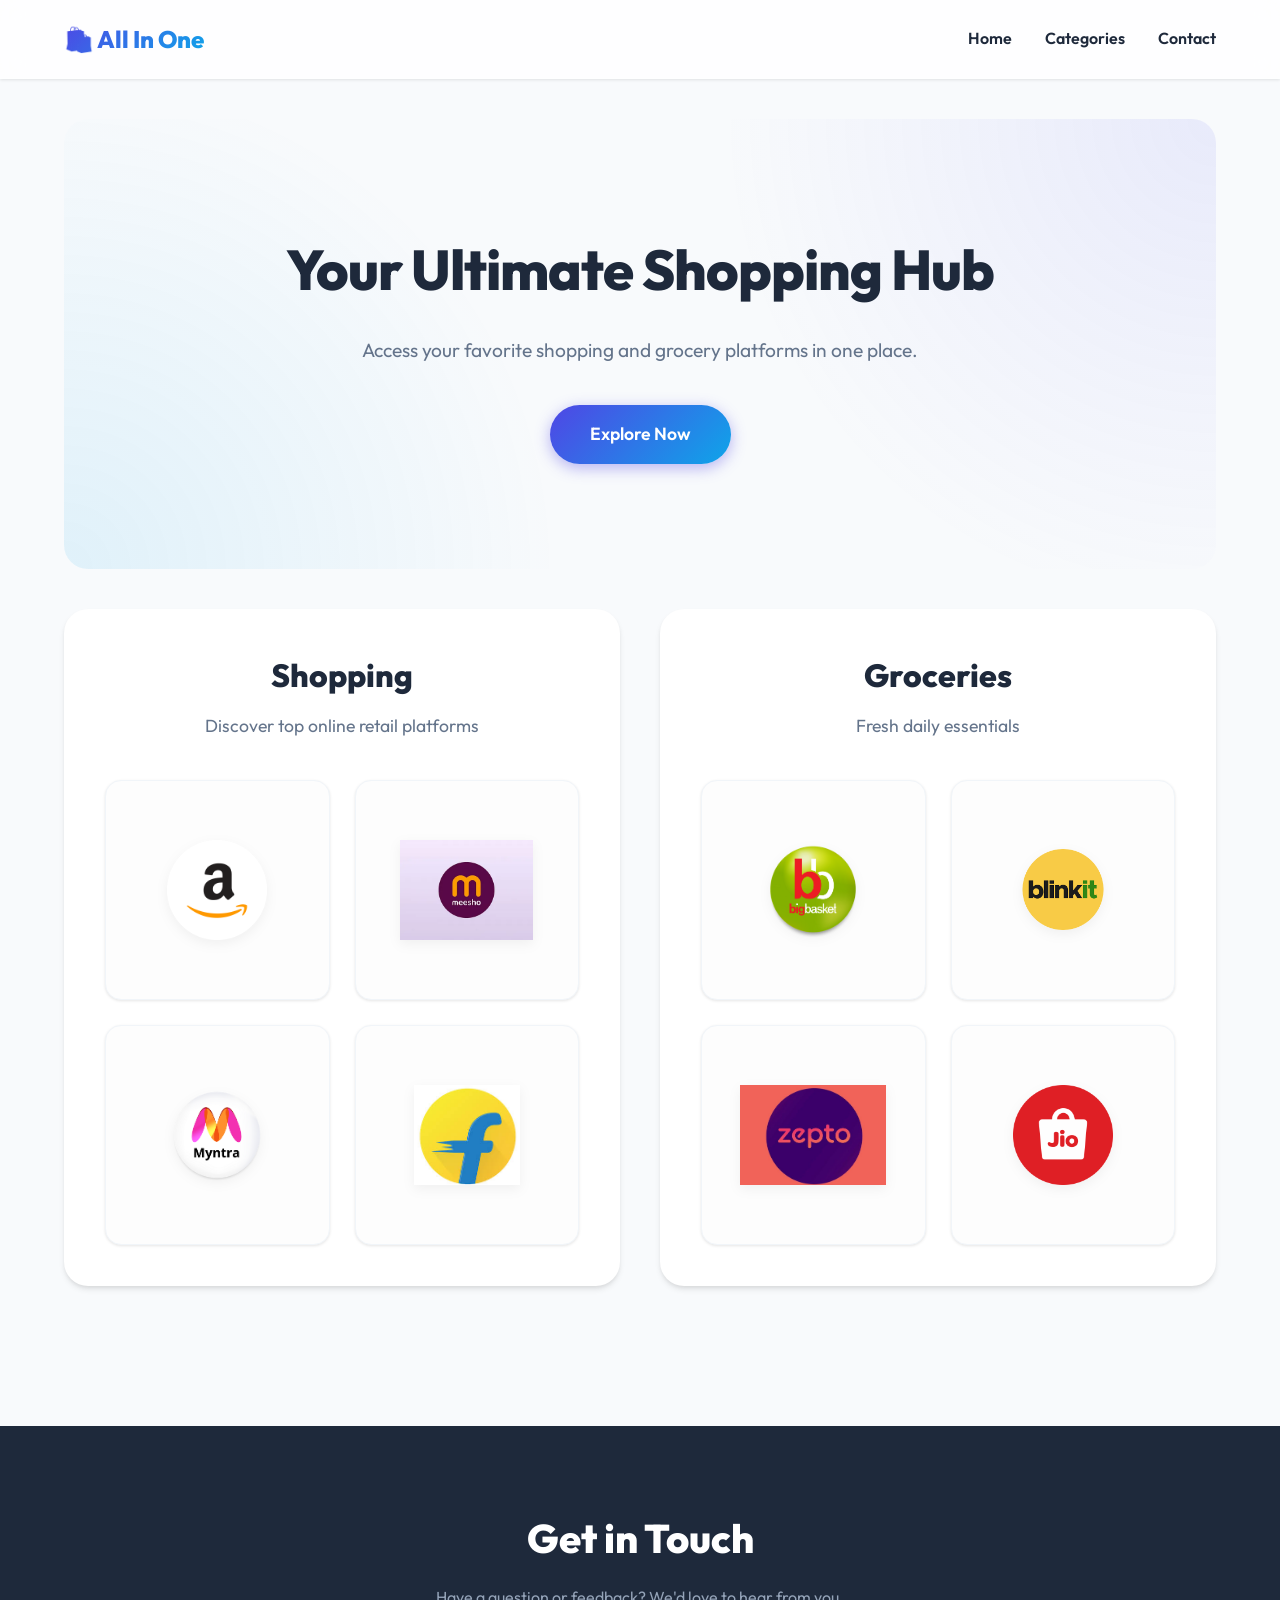
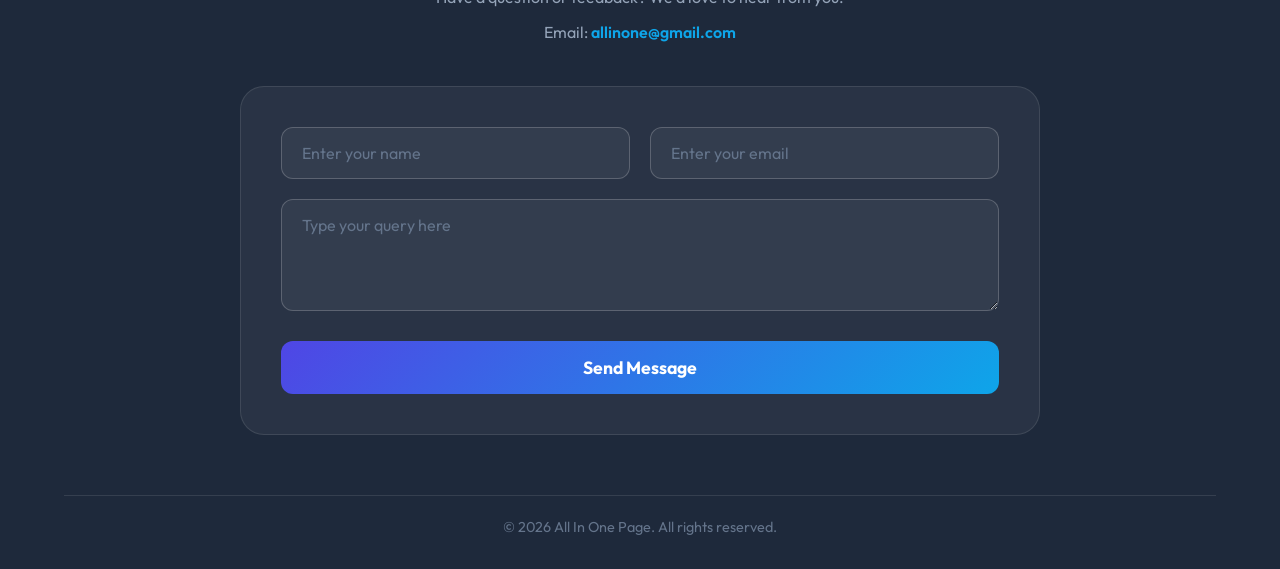
<file: index.html>
<!DOCTYPE html>
<html lang="en">

<head>
    <meta charset="UTF-8">
    <meta name="viewport" content="width=device-width, initial-scale=1.0">
    <title>All in One Page</title>
    <link rel="preconnect" href="https://fonts.googleapis.com">
    <link rel="preconnect" href="https://fonts.gstatic.com" crossorigin>
    <link href="https://fonts.googleapis.com/css2?family=Outfit:wght@300;400;600;800&display=swap" rel="stylesheet">
    <link rel="stylesheet" href="style.css">
</head>

<body>

    <header class="navbar">
        <div class="logo">
            <h3>🛍️ All In One</h3>
        </div>
        <nav>
            <a href="#home">Home</a>
            <a href="#categories">Categories</a>
            <a href="#query">Contact</a>
        </nav>
    </header>

    <main class="container">
        <section id="home" class="hero">
            <div class="hero-content">
                <h2>Your Ultimate Shopping Hub</h2>
                <p>Access your favorite shopping and grocery platforms in one place.</p>
                <a href="#categories" class="cta-button">Explore Now</a>
            </div>
        </section>

        <section id="categories">
            <!-- SHOPPING -->
            <div class="category-section shopping">
                <div class="section-header">
                    <h2>Shopping</h2>
                    <p>Discover top online retail platforms</p>
                </div>
                <div class="cards">
                    <div class="card">
                        <div class="img-wrapper">
                            <img src="amazon.webp" alt="Amazon">
                        </div>
                        <div class="overlay">
                            <h3>Amazon</h3>
                            <p>Shop everything online</p>
                            <a href="https://www.amazon.in" target="_blank" rel="noopener noreferrer">Visit</a>
                        </div>
                    </div>
                    <div class="card">
                        <div class="img-wrapper">
                            <img src="meesho.webp" alt="Meesho">
                        </div>
                        <div class="overlay">
                            <h3>Meesho</h3>
                            <p>Affordable shopping</p>
                            <a href="https://www.meesho.com" target="_blank" rel="noopener noreferrer">Visit</a>
                        </div>
                    </div>
                    <div class="card">
                        <div class="img-wrapper">
                            <img src="myntra.webp" alt="Myntra">
                        </div>
                        <div class="overlay">
                            <h3>Myntra</h3>
                            <p>Fashion & lifestyle</p>
                            <a href="https://www.myntra.com" target="_blank" rel="noopener noreferrer">Visit</a>
                        </div>
                    </div>
                    <div class="card">
                        <div class="img-wrapper">
                            <img src="flipcart.jpg" alt="Flipkart">
                        </div>
                        <div class="overlay">
                            <h3>Flipkart</h3>
                            <p>Best deals online</p>
                            <a href="https://www.flipkart.com" target="_blank" rel="noopener noreferrer">Visit</a>
                        </div>
                    </div>
                </div>
            </div>

            <!-- GROCERIES -->
            <div class="category-section groceries">
                <div class="section-header">
                    <h2>Groceries</h2>
                    <p>Fresh daily essentials</p>
                </div>
                <div class="cards">
                    <div class="card">
                        <div class="img-wrapper">
                            <img src="bigbasket.webp" alt="BigBasket">
                        </div>
                        <div class="overlay">
                            <h3>BigBasket</h3>
                            <p>Fresh groceries delivery</p>
                            <a href="https://www.bigbasket.com" target="_blank" rel="noopener noreferrer">Visit</a>
                        </div>
                    </div>
                    <div class="card">
                        <div class="img-wrapper">
                            <img src="blinkit.png" alt="Blinkit">
                        </div>
                        <div class="overlay">
                            <h3>Blinkit</h3>
                            <p>10-minute delivery</p>
                            <a href="https://www.blinkit.com" target="_blank" rel="noopener noreferrer">Visit</a>
                        </div>
                    </div>
                    <div class="card">
                        <div class="img-wrapper">
                            <img src="zepto.jpg" alt="Zepto">
                        </div>
                        <div class="overlay">
                            <h3>Zepto</h3>
                            <p>Fast grocery delivery</p>
                            <a href="https://www.zepto.com" target="_blank" rel="noopener noreferrer">Visit</a>
                        </div>
                    </div>
                    <div class="card">
                        <div class="img-wrapper">
                            <img src="jiomart.webp" alt="JioMart">
                        </div>
                        <div class="overlay">
                            <h3>JioMart</h3>
                            <p>Affordable groceries</p>
                            <a href="https://www.jiomart.com" target="_blank" rel="noopener noreferrer">Visit</a>
                        </div>
                    </div>
                </div>
            </div>
        </section>
    </main>

    <footer id="query">
        <div class="footer-content">
            <h2>Get in Touch</h2>
            <p>Have a question or feedback? We'd love to hear from you.</p>
            <p class="email">Email: <a href="mailto:allinone@gmail.com">allinone@gmail.com</a></p>
            <form class="contact-form" action="#" method="POST">
                <div class="input-group">
                    <input type="text" placeholder="Enter your name" required>
                    <input type="email" placeholder="Enter your email" required>
                </div>
                <textarea placeholder="Type your query here" rows="4" required></textarea>
                <button type="submit" class="submit-btn">Send Message</button>
            </form>
        </div>
        <div class="footer-bottom">
            <p>&copy; 2026 All In One Page. All rights reserved.</p>
        </div>
    </footer>

    <script src="script.js"></script>
</body>

</html>
</file>
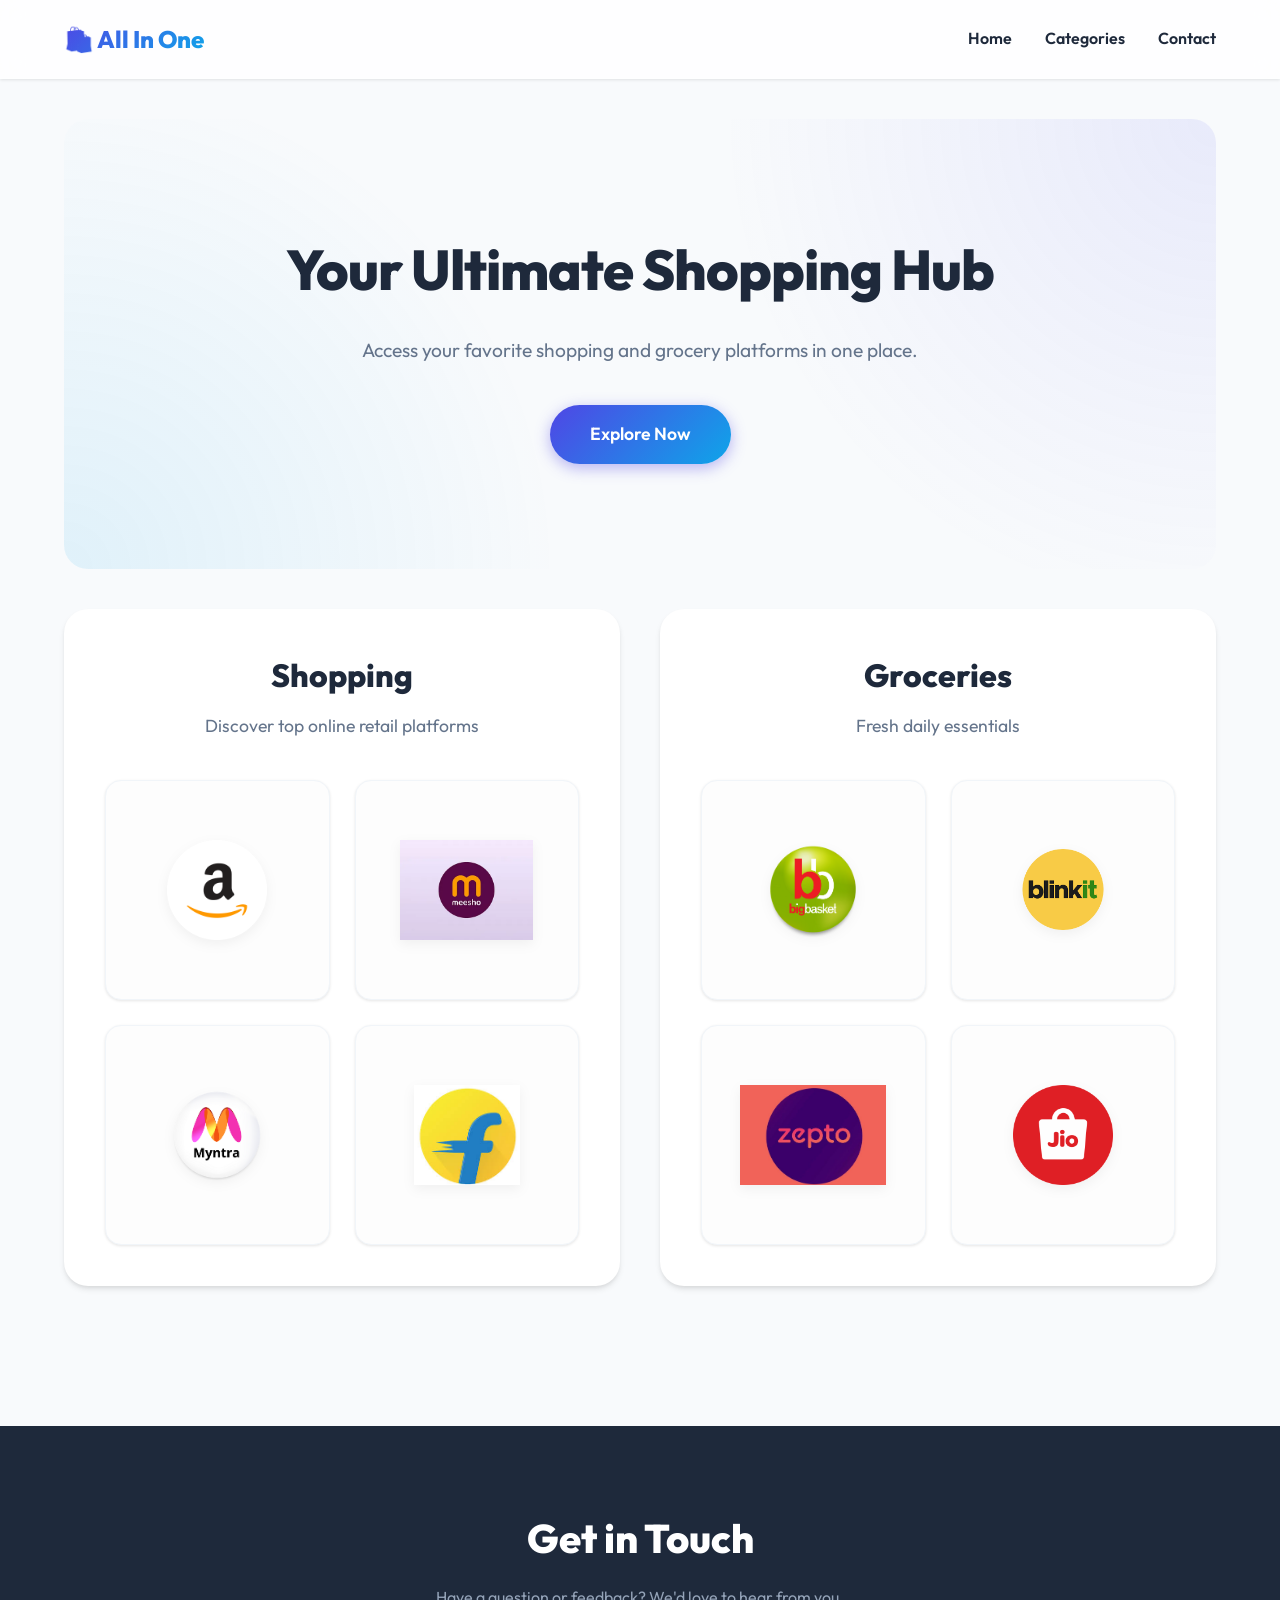
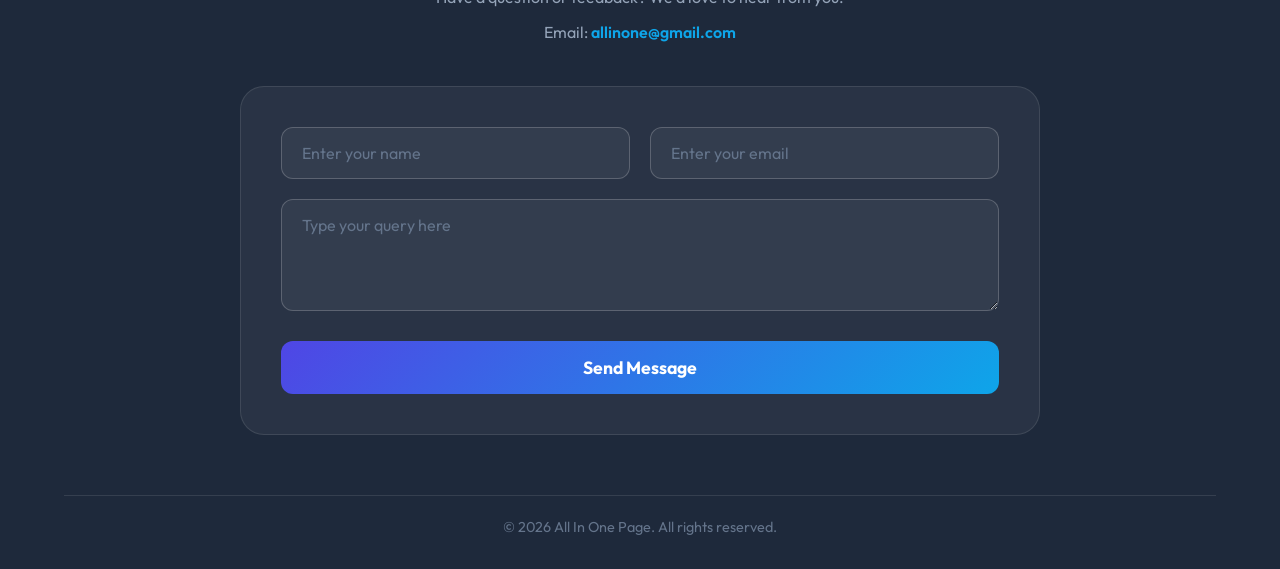
<file: Task1/task1.html>
<!DOCTYPE html>
<html lang="en">
<head>
    <meta charset="UTF-8">
    <meta name="viewport" content="width=device-width, initial-scale=1.0">
    <title>All in One Page</title>
    <link rel="preconnect" href="https://fonts.googleapis.com">
    <link rel="preconnect" href="https://fonts.gstatic.com" crossorigin>
    <link href="https://fonts.googleapis.com/css2?family=Outfit:wght@300;400;600;800&display=swap" rel="stylesheet">
    <link rel="stylesheet" href="task1.css">
</head>

<body>

<header class="navbar">
    <div class="logo">
        <h3>🛍️ All In One</h3>
    </div>
    <nav>
        <a href="#home">Home</a>
        <a href="#categories">Categories</a>
        <a href="#query">Contact</a>
    </nav>
</header>

<main class="container">
    <section id="home" class="hero">
        <div class="hero-content">
            <h2>Your Ultimate Shopping Hub</h2>
            <p>Access your favorite shopping and grocery platforms in one place.</p>
            <a href="#categories" class="cta-button">Explore Now</a>
        </div>
    </section>

    <section id="categories">
        <!-- SHOPPING -->
        <div class="category-section shopping">
            <div class="section-header">
                <h2>Shopping</h2>
                <p>Discover top online retail platforms</p>
            </div>
            <div class="cards">
                <div class="card">
                    <div class="img-wrapper">
                        <img src="amazon.webp" alt="Amazon">
                    </div>
                    <div class="overlay">
                        <h3>Amazon</h3>
                        <p>Shop everything online</p>
                        <a href="https://www.amazon.in" target="_blank" rel="noopener noreferrer">Visit</a>
                    </div>
                </div>
                <div class="card">
                    <div class="img-wrapper">
                        <img src="meesho.webp" alt="Meesho">
                    </div>
                    <div class="overlay">
                        <h3>Meesho</h3>
                        <p>Affordable shopping</p>
                        <a href="https://www.meesho.com" target="_blank" rel="noopener noreferrer">Visit</a>
                    </div>
                </div>
                <div class="card">
                    <div class="img-wrapper">
                        <img src="myntra.webp" alt="Myntra">
                    </div>
                    <div class="overlay">
                        <h3>Myntra</h3>
                        <p>Fashion & lifestyle</p>
                        <a href="https://www.myntra.com" target="_blank" rel="noopener noreferrer">Visit</a>
                    </div>
                </div>
                <div class="card">
                    <div class="img-wrapper">
                        <img src="flipcart.jpg" alt="Flipkart">
                    </div>
                    <div class="overlay">
                        <h3>Flipkart</h3>
                        <p>Best deals online</p>
                        <a href="https://www.flipkart.com" target="_blank" rel="noopener noreferrer">Visit</a>
                    </div>
                </div>
            </div>
        </div>

        <!-- GROCERIES -->
        <div class="category-section groceries">
            <div class="section-header">
                <h2>Groceries</h2>
                <p>Fresh daily essentials</p>
            </div>
            <div class="cards">
                <div class="card">
                    <div class="img-wrapper">
                        <img src="bigbasket.webp" alt="BigBasket">
                    </div>
                    <div class="overlay">
                        <h3>BigBasket</h3>
                        <p>Fresh groceries delivery</p>
                        <a href="https://www.bigbasket.com" target="_blank" rel="noopener noreferrer">Visit</a>
                    </div>
                </div>
                <div class="card">
                    <div class="img-wrapper">
                        <img src="blinkit.png" alt="Blinkit">
                    </div>
                    <div class="overlay">
                        <h3>Blinkit</h3>
                        <p>10-minute delivery</p>
                        <a href="https://www.blinkit.com" target="_blank" rel="noopener noreferrer">Visit</a>
                    </div>
                </div>
                <div class="card">
                    <div class="img-wrapper">
                        <img src="zepto.jpg" alt="Zepto">
                    </div>
                    <div class="overlay">
                        <h3>Zepto</h3>
                        <p>Fast grocery delivery</p>
                        <a href="https://www.zepto.com" target="_blank" rel="noopener noreferrer">Visit</a>
                    </div>
                </div>
                <div class="card">
                    <div class="img-wrapper">
                        <img src="jiomart.webp" alt="JioMart">
                    </div>
                    <div class="overlay">
                        <h3>JioMart</h3>
                        <p>Affordable groceries</p>
                        <a href="https://www.jiomart.com" target="_blank" rel="noopener noreferrer">Visit</a>
                    </div>
                </div>
            </div>
        </div>
    </section>
</main>

<footer id="query">
    <div class="footer-content">
        <h2>Get in Touch</h2>
        <p>Have a question or feedback? We'd love to hear from you.</p>
        <p class="email">Email: <a href="mailto:allinone@gmail.com">allinone@gmail.com</a></p>
        <form class="contact-form" action="#" method="POST" onsubmit="event.preventDefault(); alert('Successfully sent!'); this.reset();">
            <div class="input-group">
                <input type="text" placeholder="Enter your name" required>
                <input type="email" placeholder="Enter your email" required>
            </div>
            <textarea placeholder="Type your query here" rows="4" required></textarea>
            <button type="submit" class="submit-btn">Send Message</button>
        </form>
    </div>
    <div class="footer-bottom">
        <p>&copy; 2026 All In One Page. All rights reserved.</p>
    </div>
</footer>

</body>
</html>
</file>
<file: style.css>
:root {
    --primary-color: #4f46e5;
    --primary-light: #818cf8;
    --secondary-color: #0ea5e9;
    --dark-text: #1e293b;
    --light-text: #64748b;
    --bg-color: #f8fafc;
    --card-bg: #ffffff;
    --shadow-sm: 0 1px 3px rgba(0,0,0,0.1);
    --shadow-md: 0 4px 6px -1px rgba(0,0,0,0.1), 0 2px 4px -1px rgba(0,0,0,0.06);
    --shadow-lg: 0 10px 15px -3px rgba(0,0,0,0.1), 0 4px 6px -2px rgba(0,0,0,0.05);
    --shadow-hover: 0 20px 25px -5px rgba(0,0,0,0.1), 0 10px 10px -5px rgba(0,0,0,0.04);
    --border-radius-lg: 24px;
    --border-radius-md: 16px;
    --transition: all 0.3s cubic-bezier(0.4, 0, 0.2, 1);
}

* {
    padding: 0;
    margin: 0;
    box-sizing: border-box;
    font-family: 'Outfit', system-ui, -apple-system, sans-serif;
    scroll-behavior: smooth;
}

body {
    background-color: var(--bg-color);
    color: var(--dark-text);
    line-height: 1.6;
    animation: fadeIn 0.8s ease-out;
}

@keyframes fadeIn {
    from { opacity: 0; transform: translateY(10px); }
    to { opacity: 1; transform: translateY(0); }
}

/* NAVBAR */
.navbar {
    display: flex;
    justify-content: space-between;
    align-items: center;
    padding: 20px 5%;
    background: rgba(255, 255, 255, 0.8);
    backdrop-filter: blur(12px);
    -webkit-backdrop-filter: blur(12px);
    border-bottom: 1px solid rgba(255, 255, 255, 0.3);
    position: sticky;
    top: 0;
    z-index: 1000;
    box-shadow: var(--shadow-sm);
}

.logo h3 {
    font-size: 1.5rem;
    font-weight: 800;
    background: linear-gradient(135deg, var(--primary-color), var(--secondary-color));
    -webkit-background-clip: text;
    background-clip: text;
    -webkit-text-fill-color: transparent;
}

nav a {
    margin-left: 30px;
    color: var(--dark-text);
    text-decoration: none;
    font-weight: 600;
    font-size: 1rem;
    position: relative;
    transition: var(--transition);
}

nav a::after {
    content: "";
    position: absolute;
    width: 0%;
    height: 3px;
    background: linear-gradient(90deg, var(--primary-color), var(--secondary-color));
    left: 0;
    bottom: -6px;
    border-radius: 2px;
    transition: var(--transition);
}

nav a:hover {
    color: var(--primary-color);
}

nav a:hover::after {
    width: 100%;
}

/* CONTAINER */
.container {
    padding: 0 5%;
    max-width: 1400px;
    margin: 0 auto;
}

/* HERO SECTION */
.hero {
    min-height: 50vh;
    display: flex;
    align-items: center;
    justify-content: center;
    text-align: center;
    padding: 80px 20px;
    background: radial-gradient(circle at top right, rgba(99, 102, 241, 0.1), transparent 40%),
                radial-gradient(circle at bottom left, rgba(14, 165, 233, 0.1), transparent 40%);
    border-radius: var(--border-radius-lg);
    margin: 40px 0;
}

.hero-content h2 {
    font-size: 3.5rem;
    font-weight: 800;
    margin-bottom: 20px;
    color: var(--dark-text);
    letter-spacing: -1px;
}

.hero-content p {
    font-size: 1.2rem;
    color: var(--light-text);
    margin-bottom: 40px;
    max-width: 600px;
    margin-left: auto;
    margin-right: auto;
}

.cta-button {
    display: inline-block;
    padding: 15px 40px;
    background: linear-gradient(135deg, var(--primary-color), var(--secondary-color));
    color: white;
    text-decoration: none;
    border-radius: 30px;
    font-weight: 600;
    font-size: 1.1rem;
    box-shadow: 0 4px 15px rgba(79, 70, 229, 0.4);
    transition: var(--transition);
}

.cta-button:hover {
    transform: translateY(-3px);
    box-shadow: 0 8px 25px rgba(79, 70, 229, 0.5);
}

/* CATEGORIES */
#categories {
    display: flex;
    flex-direction: column;
    gap: 60px;
    padding-bottom: 80px;
}

@media (min-width: 1024px) {
    #categories {
        flex-direction: row;
        gap: 40px;
    }
}

.category-section {
    flex: 1;
    background: var(--card-bg);
    border-radius: var(--border-radius-lg);
    padding: 40px;
    box-shadow: var(--shadow-md);
    border: 1px solid rgba(255,255,255,0.5);
    transition: var(--transition);
}

.category-section:hover {
    box-shadow: var(--shadow-hover);
}

.section-header {
    text-align: center;
    margin-bottom: 40px;
}

.section-header h2 {
    font-size: 2rem;
    font-weight: 800;
    color: var(--dark-text);
    margin-bottom: 10px;
}

.section-header p {
    color: var(--light-text);
    font-size: 1.1rem;
}

/* GRID */
.cards {
    display: grid;
    grid-template-columns: repeat(auto-fit, minmax(200px, 1fr));
    gap: 25px;
}

/* CARD */
.card {
    position: relative;
    background: #fdfdfd;
    height: 220px;
    border-radius: var(--border-radius-md);
    display: flex;
    flex-direction: column;
    justify-content: center;
    align-items: center;
    box-shadow: var(--shadow-sm);
    overflow: hidden;
    transition: var(--transition);
    border: 1px solid #f1f5f9;
}

.img-wrapper {
    width: 100%;
    height: 100%;
    display: flex;
    align-items: center;
    justify-content: center;
    padding: 30px;
}

.card img {
    max-width: 100%;
    max-height: 100px;
    object-fit: contain;
    transition: var(--transition);
    filter: drop-shadow(0 4px 6px rgba(0,0,0,0.05));
}

.card:hover {
    transform: translateY(-8px);
    box-shadow: var(--shadow-lg);
}

.card:hover img {
    transform: scale(1.1) translateY(-10px);
}

/* OVERLAY */
.overlay {
    position: absolute;
    bottom: 0;
    left: 0;
    width: 100%;
    height: 100%;
    background: rgba(15, 23, 42, 0.9);
    backdrop-filter: blur(4px);
    -webkit-backdrop-filter: blur(4px);
    color: white;
    display: flex;
    flex-direction: column;
    justify-content: center;
    align-items: center;
    padding: 20px;
    text-align: center;
    opacity: 0;
    transform: translateY(20px);
    transition: all 0.4s cubic-bezier(0.4, 0, 0.2, 1);
}

.card:hover .overlay {
    opacity: 1;
    transform: translateY(0);
}

.overlay h3 {
    font-size: 1.4rem;
    margin-bottom: 8px;
    font-weight: 700;
}

.overlay p {
    font-size: 0.9rem;
    color: #cbd5e1;
    margin-bottom: 15px;
}

.overlay a {
    color: white;
    background: var(--primary-color);
    padding: 8px 24px;
    border-radius: 20px;
    text-decoration: none;
    font-weight: 600;
    font-size: 0.9rem;
    transition: var(--transition);
}

.overlay a:hover {
    background: var(--primary-light);
    transform: scale(1.05);
}

/* FOOTER */
#query {
    background: var(--dark-text);
    color: white;
    padding: 80px 5% 30px;
    margin-top: 60px;
}

.footer-content {
    max-width: 800px;
    margin: 0 auto;
    text-align: center;
}

.footer-content h2 {
    font-size: 2.5rem;
    font-weight: 800;
    margin-bottom: 15px;
}

.footer-content p {
    color: #94a3b8;
    margin-bottom: 10px;
}

.footer-content .email {
    margin-bottom: 40px;
}

.footer-content .email a {
    color: var(--secondary-color);
    text-decoration: none;
    font-weight: 600;
}

/* FORM */
.contact-form {
    display: flex;
    flex-direction: column;
    gap: 20px;
    background: rgba(255, 255, 255, 0.05);
    padding: 40px;
    border-radius: var(--border-radius-lg);
    border: 1px solid rgba(255, 255, 255, 0.1);
}

.input-group {
    display: flex;
    gap: 20px;
}

.input-group input {
    flex: 1;
}

.contact-form input,
.contact-form textarea {
    padding: 15px 20px;
    border-radius: 12px;
    border: 1px solid rgba(255, 255, 255, 0.2);
    background: rgba(255, 255, 255, 0.05);
    color: white;
    font-size: 1rem;
    outline: none;
    transition: var(--transition);
}

.contact-form input::placeholder,
.contact-form textarea::placeholder {
    color: #64748b;
}

.contact-form input:focus,
.contact-form textarea:focus {
    border-color: var(--secondary-color);
    background: rgba(255, 255, 255, 0.1);
}

.submit-btn {
    padding: 15px;
    border: none;
    border-radius: 12px;
    background: linear-gradient(135deg, var(--primary-color), var(--secondary-color));
    color: white;
    font-weight: 700;
    font-size: 1.1rem;
    cursor: pointer;
    transition: var(--transition);
    margin-top: 10px;
}

.submit-btn:hover {
    transform: translateY(-2px);
    box-shadow: 0 4px 15px rgba(14, 165, 233, 0.4);
}

.footer-bottom {
    margin-top: 60px;
    text-align: center;
    padding-top: 20px;
    border-top: 1px solid rgba(255, 255, 255, 0.1);
    color: #64748b;
    font-size: 0.9rem;
}

/* RESPONSIVE */
@media (max-width: 768px) {
    .input-group {
        flex-direction: column;
    }
    
    .hero-content h2 {
        font-size: 2.5rem;
    }
    
    .cards {
        grid-template-columns: repeat(auto-fit, minmax(150px, 1fr));
    }
}

/* JS Dynamic Classes */
.hidden {
    opacity: 0;
    transform: translateY(30px);
    transition: all 0.6s cubic-bezier(0.4, 0, 0.2, 1);
}

.show {
    opacity: 1;
    transform: translateY(0);
}

.navbar.scrolled {
    background: rgba(255, 255, 255, 0.95);
    box-shadow: 0 4px 20px rgba(0, 0, 0, 0.08);
    padding: 15px 5%;
}
</file>
<file: Task1/task1.css>
:root {
    --primary-color: #4f46e5;
    --primary-light: #818cf8;
    --secondary-color: #0ea5e9;
    --dark-text: #1e293b;
    --light-text: #64748b;
    --bg-color: #f8fafc;
    --card-bg: #ffffff;
    --shadow-sm: 0 1px 3px rgba(0,0,0,0.1);
    --shadow-md: 0 4px 6px -1px rgba(0,0,0,0.1), 0 2px 4px -1px rgba(0,0,0,0.06);
    --shadow-lg: 0 10px 15px -3px rgba(0,0,0,0.1), 0 4px 6px -2px rgba(0,0,0,0.05);
    --shadow-hover: 0 20px 25px -5px rgba(0,0,0,0.1), 0 10px 10px -5px rgba(0,0,0,0.04);
    --border-radius-lg: 24px;
    --border-radius-md: 16px;
    --transition: all 0.3s cubic-bezier(0.4, 0, 0.2, 1);
}

* {
    padding: 0;
    margin: 0;
    box-sizing: border-box;
    font-family: 'Outfit', system-ui, -apple-system, sans-serif;
    scroll-behavior: smooth;
}

body {
    background-color: var(--bg-color);
    color: var(--dark-text);
    line-height: 1.6;
    animation: fadeIn 0.8s ease-out;
}

@keyframes fadeIn {
    from { opacity: 0; transform: translateY(10px); }
    to { opacity: 1; transform: translateY(0); }
}

/* NAVBAR */
.navbar {
    display: flex;
    justify-content: space-between;
    align-items: center;
    padding: 20px 5%;
    background: rgba(255, 255, 255, 0.8);
    backdrop-filter: blur(12px);
    -webkit-backdrop-filter: blur(12px);
    border-bottom: 1px solid rgba(255, 255, 255, 0.3);
    position: sticky;
    top: 0;
    z-index: 1000;
    box-shadow: var(--shadow-sm);
}

.logo h3 {
    font-size: 1.5rem;
    font-weight: 800;
    background: linear-gradient(135deg, var(--primary-color), var(--secondary-color));
    -webkit-background-clip: text;
    background-clip: text;
    -webkit-text-fill-color: transparent;
}

nav a {
    margin-left: 30px;
    color: var(--dark-text);
    text-decoration: none;
    font-weight: 600;
    font-size: 1rem;
    position: relative;
    transition: var(--transition);
}

nav a::after {
    content: "";
    position: absolute;
    width: 0%;
    height: 3px;
    background: linear-gradient(90deg, var(--primary-color), var(--secondary-color));
    left: 0;
    bottom: -6px;
    border-radius: 2px;
    transition: var(--transition);
}

nav a:hover {
    color: var(--primary-color);
}

nav a:hover::after {
    width: 100%;
}

/* CONTAINER */
.container {
    padding: 0 5%;
    max-width: 1400px;
    margin: 0 auto;
}

/* HERO SECTION */
.hero {
    min-height: 50vh;
    display: flex;
    align-items: center;
    justify-content: center;
    text-align: center;
    padding: 80px 20px;
    background: radial-gradient(circle at top right, rgba(99, 102, 241, 0.1), transparent 40%),
                radial-gradient(circle at bottom left, rgba(14, 165, 233, 0.1), transparent 40%);
    border-radius: var(--border-radius-lg);
    margin: 40px 0;
}

.hero-content h2 {
    font-size: 3.5rem;
    font-weight: 800;
    margin-bottom: 20px;
    color: var(--dark-text);
    letter-spacing: -1px;
}

.hero-content p {
    font-size: 1.2rem;
    color: var(--light-text);
    margin-bottom: 40px;
    max-width: 600px;
    margin-left: auto;
    margin-right: auto;
}

.cta-button {
    display: inline-block;
    padding: 15px 40px;
    background: linear-gradient(135deg, var(--primary-color), var(--secondary-color));
    color: white;
    text-decoration: none;
    border-radius: 30px;
    font-weight: 600;
    font-size: 1.1rem;
    box-shadow: 0 4px 15px rgba(79, 70, 229, 0.4);
    transition: var(--transition);
}

.cta-button:hover {
    transform: translateY(-3px);
    box-shadow: 0 8px 25px rgba(79, 70, 229, 0.5);
}

/* CATEGORIES */
#categories {
    display: flex;
    flex-direction: column;
    gap: 60px;
    padding-bottom: 80px;
}

@media (min-width: 1024px) {
    #categories {
        flex-direction: row;
        gap: 40px;
    }
}

.category-section {
    flex: 1;
    background: var(--card-bg);
    border-radius: var(--border-radius-lg);
    padding: 40px;
    box-shadow: var(--shadow-md);
    border: 1px solid rgba(255,255,255,0.5);
    transition: var(--transition);
}

.category-section:hover {
    box-shadow: var(--shadow-hover);
}

.section-header {
    text-align: center;
    margin-bottom: 40px;
}

.section-header h2 {
    font-size: 2rem;
    font-weight: 800;
    color: var(--dark-text);
    margin-bottom: 10px;
}

.section-header p {
    color: var(--light-text);
    font-size: 1.1rem;
}

/* GRID */
.cards {
    display: grid;
    grid-template-columns: repeat(auto-fit, minmax(200px, 1fr));
    gap: 25px;
}

/* CARD */
.card {
    position: relative;
    background: #fdfdfd;
    height: 220px;
    border-radius: var(--border-radius-md);
    display: flex;
    flex-direction: column;
    justify-content: center;
    align-items: center;
    box-shadow: var(--shadow-sm);
    overflow: hidden;
    transition: var(--transition);
    border: 1px solid #f1f5f9;
}

.img-wrapper {
    width: 100%;
    height: 100%;
    display: flex;
    align-items: center;
    justify-content: center;
    padding: 30px;
}

.card img {
    max-width: 100%;
    max-height: 100px;
    object-fit: contain;
    transition: var(--transition);
    filter: drop-shadow(0 4px 6px rgba(0,0,0,0.05));
}

.card:hover {
    transform: translateY(-8px);
    box-shadow: var(--shadow-lg);
}

.card:hover img {
    transform: scale(1.1) translateY(-10px);
}

/* OVERLAY */
.overlay {
    position: absolute;
    bottom: 0;
    left: 0;
    width: 100%;
    height: 100%;
    background: rgba(15, 23, 42, 0.9);
    backdrop-filter: blur(4px);
    -webkit-backdrop-filter: blur(4px);
    color: white;
    display: flex;
    flex-direction: column;
    justify-content: center;
    align-items: center;
    padding: 20px;
    text-align: center;
    opacity: 0;
    transform: translateY(20px);
    transition: all 0.4s cubic-bezier(0.4, 0, 0.2, 1);
}

.card:hover .overlay {
    opacity: 1;
    transform: translateY(0);
}

.overlay h3 {
    font-size: 1.4rem;
    margin-bottom: 8px;
    font-weight: 700;
}

.overlay p {
    font-size: 0.9rem;
    color: #cbd5e1;
    margin-bottom: 15px;
}

.overlay a {
    color: white;
    background: var(--primary-color);
    padding: 8px 24px;
    border-radius: 20px;
    text-decoration: none;
    font-weight: 600;
    font-size: 0.9rem;
    transition: var(--transition);
}

.overlay a:hover {
    background: var(--primary-light);
    transform: scale(1.05);
}

/* FOOTER */
#query {
    background: var(--dark-text);
    color: white;
    padding: 80px 5% 30px;
    margin-top: 60px;
}

.footer-content {
    max-width: 800px;
    margin: 0 auto;
    text-align: center;
}

.footer-content h2 {
    font-size: 2.5rem;
    font-weight: 800;
    margin-bottom: 15px;
}

.footer-content p {
    color: #94a3b8;
    margin-bottom: 10px;
}

.footer-content .email {
    margin-bottom: 40px;
}

.footer-content .email a {
    color: var(--secondary-color);
    text-decoration: none;
    font-weight: 600;
}

/* FORM */
.contact-form {
    display: flex;
    flex-direction: column;
    gap: 20px;
    background: rgba(255, 255, 255, 0.05);
    padding: 40px;
    border-radius: var(--border-radius-lg);
    border: 1px solid rgba(255, 255, 255, 0.1);
}

.input-group {
    display: flex;
    gap: 20px;
}

.input-group input {
    flex: 1;
}

.contact-form input,
.contact-form textarea {
    padding: 15px 20px;
    border-radius: 12px;
    border: 1px solid rgba(255, 255, 255, 0.2);
    background: rgba(255, 255, 255, 0.05);
    color: white;
    font-size: 1rem;
    outline: none;
    transition: var(--transition);
}

.contact-form input::placeholder,
.contact-form textarea::placeholder {
    color: #64748b;
}

.contact-form input:focus,
.contact-form textarea:focus {
    border-color: var(--secondary-color);
    background: rgba(255, 255, 255, 0.1);
}

.submit-btn {
    padding: 15px;
    border: none;
    border-radius: 12px;
    background: linear-gradient(135deg, var(--primary-color), var(--secondary-color));
    color: white;
    font-weight: 700;
    font-size: 1.1rem;
    cursor: pointer;
    transition: var(--transition);
    margin-top: 10px;
}

.submit-btn:hover {
    transform: translateY(-2px);
    box-shadow: 0 4px 15px rgba(14, 165, 233, 0.4);
}

.footer-bottom {
    margin-top: 60px;
    text-align: center;
    padding-top: 20px;
    border-top: 1px solid rgba(255, 255, 255, 0.1);
    color: #64748b;
    font-size: 0.9rem;
}

/* RESPONSIVE */
@media (max-width: 768px) {
    .input-group {
        flex-direction: column;
    }
    
    .hero-content h2 {
        font-size: 2.5rem;
    }
    
    .cards {
        grid-template-columns: repeat(auto-fit, minmax(150px, 1fr));
    }
}
</file>
